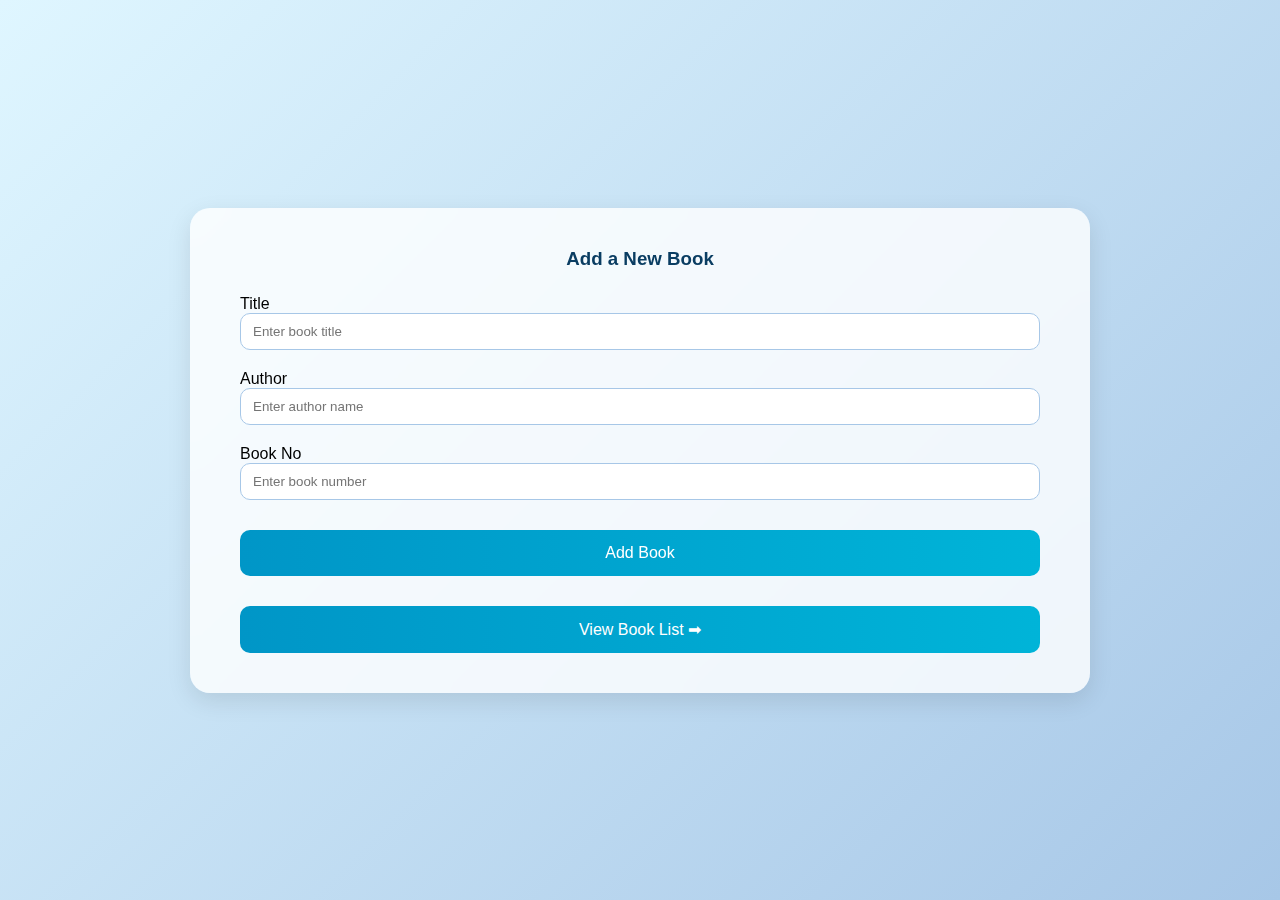
<file: index.html>
<!DOCTYPE html>
<html lang="en">
<head>
  <meta charset="UTF-8" />
  <meta name="viewport" content="width=device-width, initial-scale=1.0" />
  <title>Add Book</title>
  <link rel="stylesheet" href="style.css" />
  <script src="script.js" defer></script>
</head>
<body>
  <div class="container">
    <h3>Add a New Book</h3>

    <form id="form-list">
      <div>
        <label for="title">Title</label>
        <input type="text" id="title" placeholder="Enter book title" />
      </div>
      <div>
        <label for="author">Author</label>
        <input type="text" id="author" placeholder="Enter author name" />
      </div>
      <div>
        <label for="bookno">Book No</label>
        <input type="text" id="bookno" placeholder="Enter book number" />
      </div>
      <div>
        <input type="submit" value="Add Book" id="submit-btn" />
      </div>
    </form>

    <div id="alert-box" class="alert"></div>

    <button id="view-books-btn" onclick="window.location.href='book.html'">
      View Book List ➡
    </button>
  </div>
</body>
</html>
</file>
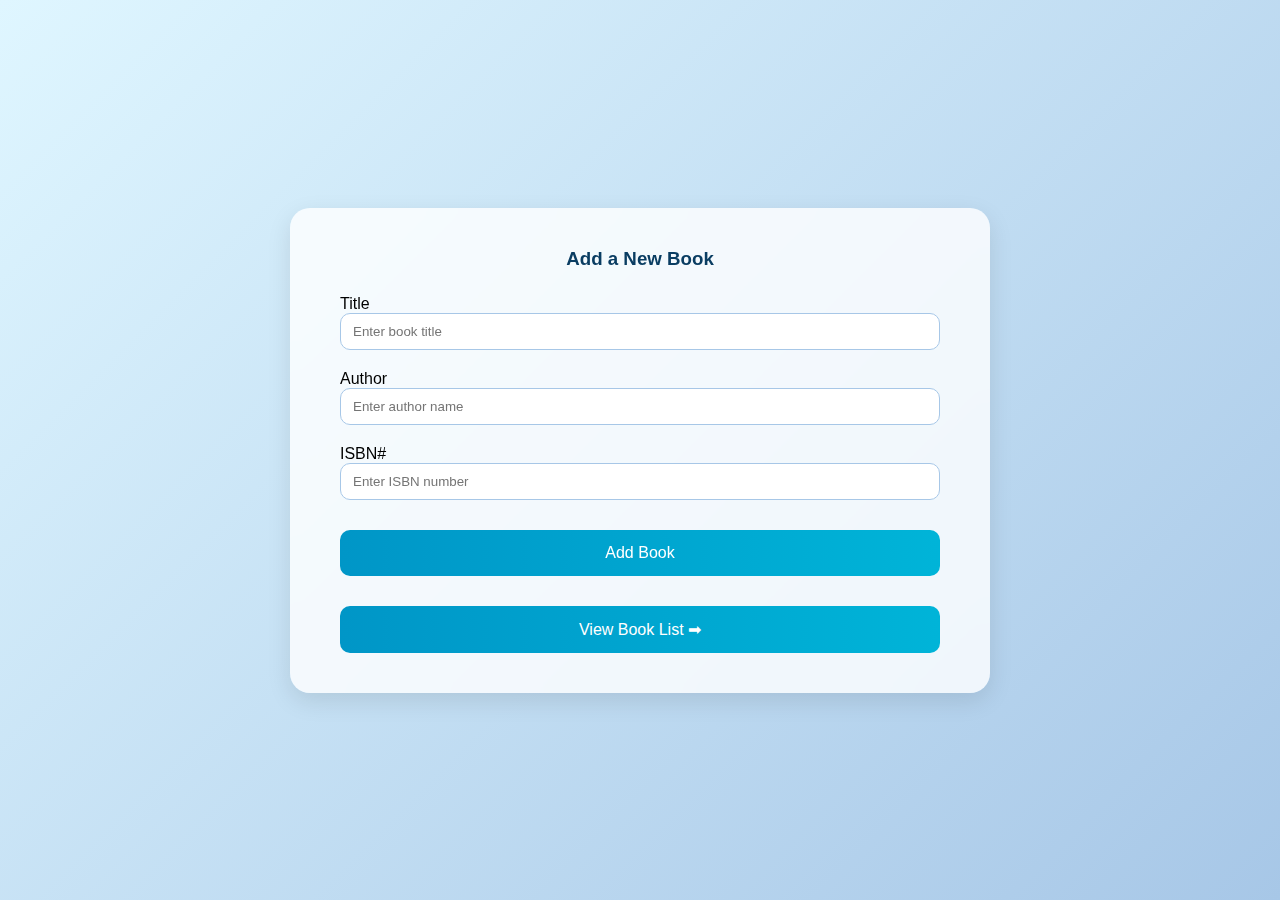
<file: Book_list/index.html>
<!DOCTYPE html>
<html lang="en">
<head>
  <meta charset="UTF-8">
  <meta name="viewport" content="width=device-width, initial-scale=1.0">
  <title>Add Book</title>
  <link rel="stylesheet" href="style.css">
  <script src="script.js" defer></script>
</head>
<body>
  <div class="container">
    <h3>Add a New Book</h3>
    <form id="form-list">
      <div>
        <label for="title">Title</label>
        <input type="text" id="title" placeholder="Enter book title">
      </div>
      <div>
        <label for="author">Author</label>
        <input type="text" id="author" placeholder="Enter author name">
      </div>
      <div>
        <label for="isbn">ISBN#</label>
        <input type="text" id="isbn" placeholder="Enter ISBN number">
      </div>
      <div>
        <input type="submit" value="Add Book" id="submit-btn">
      </div>
    </form>

    <div id="alert-box" class="alert"></div>
    <button id="view-books-btn" onclick='location.href="books.html"'>
      View Book List ➡
    </button>
  </div>
</body>
</html>
</file>
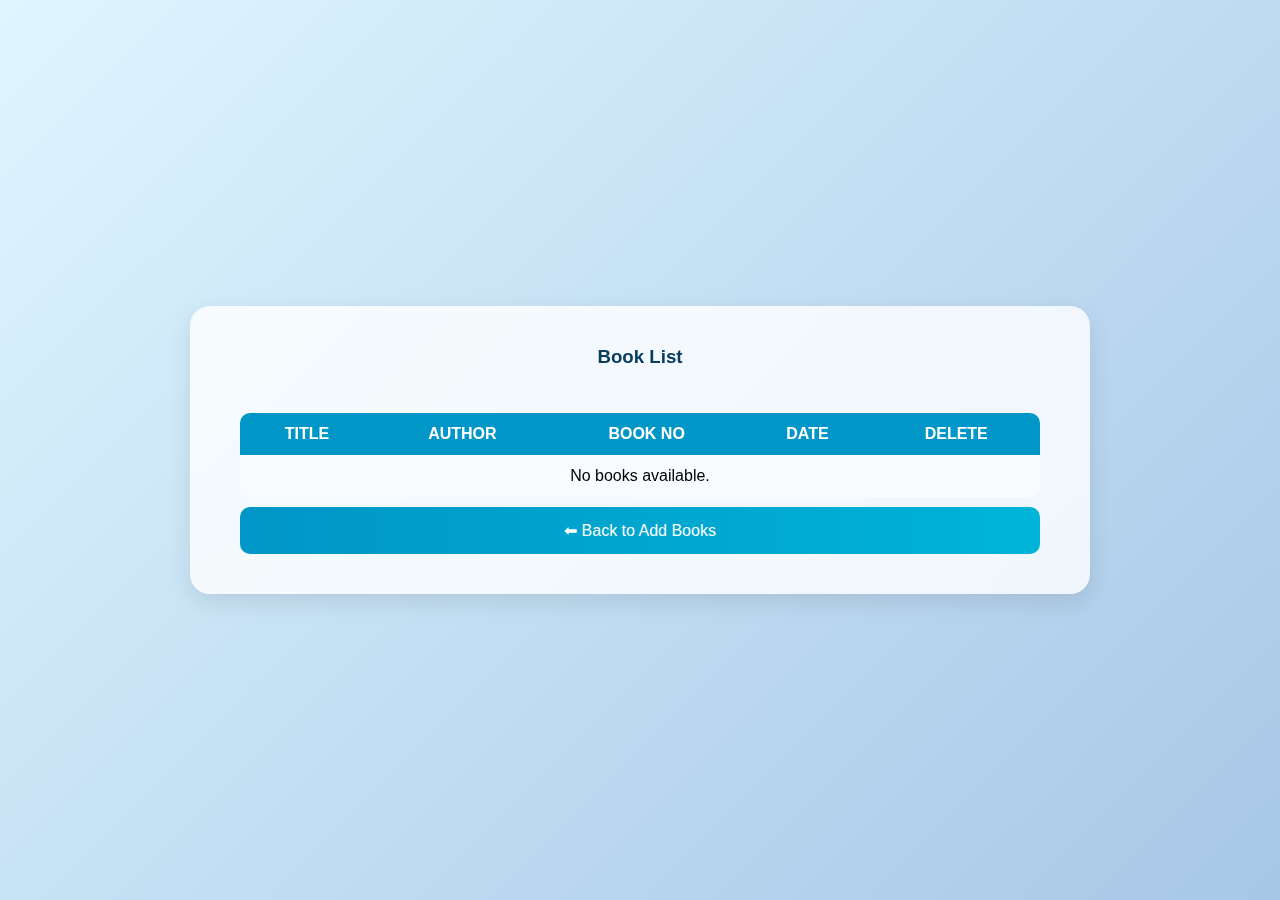
<file: books.html>
<!DOCTYPE html>
<html lang="en">
<head>
  <meta charset="UTF-8" />
  <meta name="viewport" content="width=device-width, initial-scale=1.0" />
  <title>Book List</title>
  <link rel="stylesheet" href="style.css" />
  <script src="book.js" defer></script>
</head>
<body>
  <div class="container">
    <h3>Book List</h3>
    <div id="alert-box" class="alert"></div>
<div class="table-wrapper">
    <table>
      <thead>
        <tr>
          <th>Title</th>
          <th>Author</th>
          <th>Book No</th>
          <th>Date</th>
          <th>Delete</th>
        </tr>
      </thead>
      <tbody id="book-list"></tbody>
    </table>
</div>
    <button id="back-btn" onclick='location.href="index.html"'>
      ⬅ Back to Add Books
    </button>
  </div>
</body>
</html>
</file>
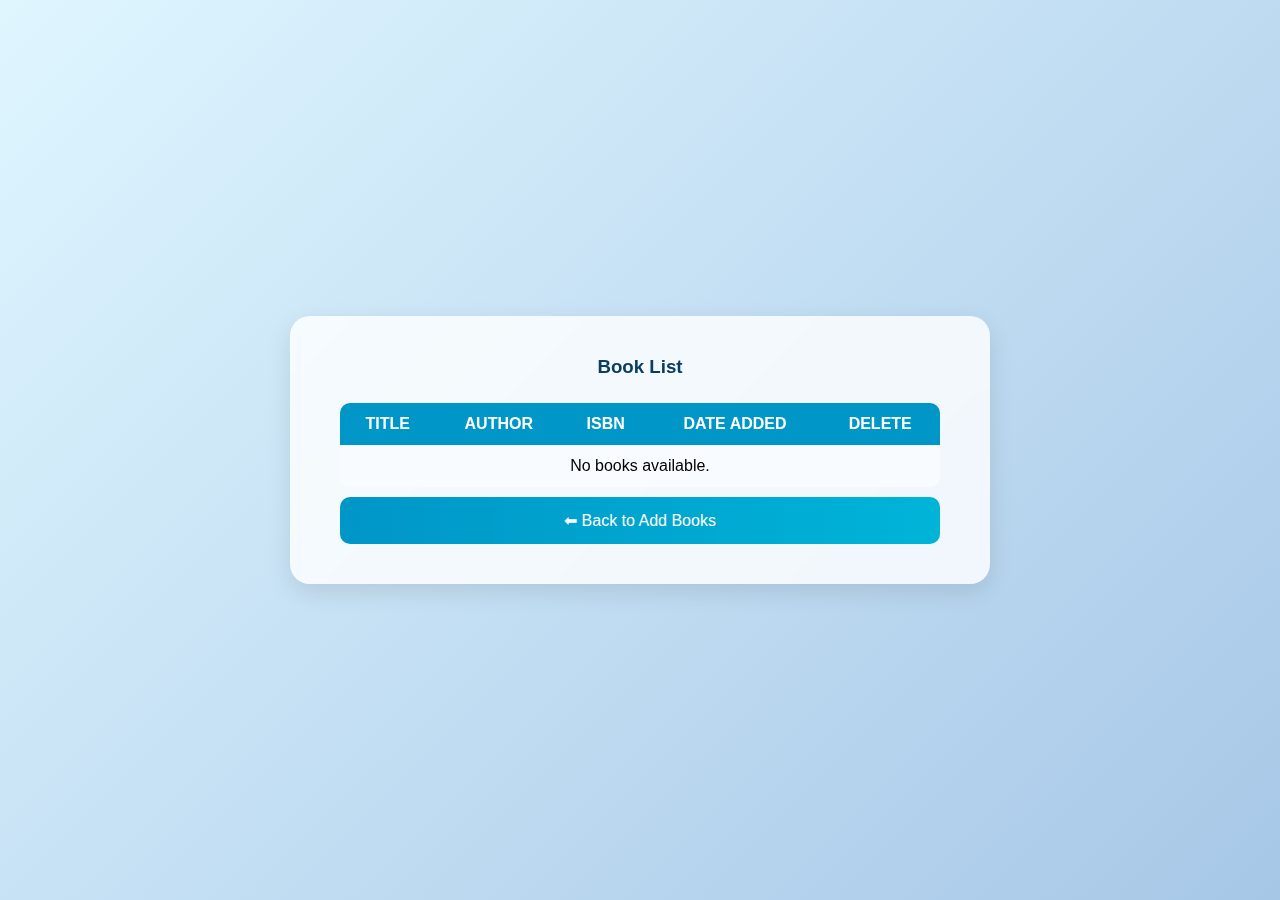
<file: Book_list/books.html>
<!DOCTYPE html>
<html lang="en">
<head>
  <meta charset="UTF-8" />
  <meta name="viewport" content="width=device-width, initial-scale=1.0" />
  <title>Book List</title>
  <link rel="stylesheet" href="style.css" />
  <script src="book.js" defer></script>
</head>
<body>
  <div class="container">
    <h3>Book List</h3>
    <div id="alert-box" class="alert"></div>
    <table>
      <thead>
        <tr>
          <th>Title</th>
          <th>Author</th>
          <th>ISBN</th>
          <th>Date Added</th>
          <th>Delete</th>
        </tr>
      </thead>
      <tbody id="book-list"></tbody>
    </table>

    <button id="back-btn" onclick="window.location.href='index.html'">
      ⬅ Back to Add Books
    </button>
  </div>
</body>
</html>
</file>
<file: style.css>
* {
  margin: 0;
  padding: 0;
  box-sizing: border-box;
  font-family: "Poppins", sans-serif;
}

body {
  background: linear-gradient(135deg, #dff6ff, #a7c7e7);
  min-height: 100vh;
  display: flex;
  justify-content: center;
  align-items: center;
  padding: 20px;
}

.container {
  background: #ffffffcc;
  backdrop-filter: blur(10px);
  border-radius: 20px;
  box-shadow: 0 8px 25px rgba(0, 0, 0, 0.1);
  padding: 40px 50px;
  width: 100%;
  max-width: 900px;
}

h3 {
  text-align: center;
  margin-bottom: 25px;
  color: #0a3d62;
  font-weight: 600;
}

form div {
  margin-bottom: 20px;
  display: flex;
  flex-direction: column;
}

input[type="text"] {
  padding: 10px 12px;
  border-radius: 10px;
  border: 1px solid #a7c7e7;
  outline: none;
  transition: 0.3s ease;
}

#submit-btn,
#view-books-btn,
#back-btn {
  background: linear-gradient(90deg, #0096c7, #00b4d8);
  color: white;
  border: none;
  border-radius: 10px;
  padding: 14px 20px;
  font-size: 1rem;
  cursor: pointer;
  width: 100%;
  transition: 0.3s ease;
  margin-top: 10px;
}

#submit-btn:hover,
#view-books-btn:hover,
#back-btn:hover {
  background: linear-gradient(90deg, #0077b6, #0096c7);
}

.table-wrapper {
  width: 100%;
  overflow-x: auto;
}

table {
  width: 100%;
  min-width: 650px;
  border-collapse: collapse;
  margin-top: 20px;
  background: #f8fbff;
  border-radius: 10px;
  overflow: hidden;
}

th,
td {
  padding: 12px 15px;
  text-align: center;
  word-wrap: break-word;
  white-space: normal;
}

th {
  background: #0096c7;
  color: white;
  text-transform: uppercase;
}

tr:nth-child(even) {
  background: #e3f2fd;
}

.delete {
  color: #e63946;
  font-weight: bold;
  font-size: 1.2rem;
  cursor: pointer;
}

.delete:hover {
  color: #c1121f;
}

.alert {
  display: none;
  text-align: center;
  padding: 10px;
  border-radius: 8px;
  color: #fff;
  margin-bottom: 15px;
  font-weight: 500;
}

.alert.success {
  display: block;
  background: #4caf50;
}

.alert.error {
  display: block;
  background: #e63946;
}

@media (max-width: 600px) {
  .container {
    padding: 25px 20px;
  }

  h3 {
    font-size: 18px;
  }

  th,
  td {
    padding: 8px;
    font-size: 13px;
  }

  table {
    min-width: 600px;
  }
}
</file>
<file: Book_list/style.css>
* {
  margin: 0;
  padding: 0;
  box-sizing: border-box;
  font-family: "Poppins", sans-serif;
}

body {
  background: linear-gradient(135deg, #dff6ff, #a7c7e7);
  min-height: 100vh;
  display: flex;
  justify-content: center;
  align-items: center;
  padding: 20px;
}

.container {
  background: #ffffffcc;
  backdrop-filter: blur(10px);
  border-radius: 20px;
  box-shadow: 0 8px 25px rgba(0, 0, 0, 0.1);
  padding: 40px 50px;
  width: 90%;
  max-width: 700px;
}

h3 {
  text-align: center;
  margin-bottom: 25px;
  color: #0a3d62;
  font-weight: 600;
}

form div {
  margin-bottom: 20px;
  display: flex;
  flex-direction: column;
}

input[type="text"] {
  padding: 10px 12px;
  border-radius: 10px;
  border: 1px solid #a7c7e7;
  outline: none;
  transition: 0.3s ease;
}

#submit-btn,
#view-books-btn,
#back-btn {
  background: linear-gradient(90deg, #0096c7, #00b4d8);
  color: white;
  border: none;
  border-radius: 10px;
  padding: 14px 20px;
  font-size: 1rem;
  cursor: pointer;
  width: 100%;
  transition: 0.3s ease;
  margin-top: 10px;
}

#submit-btn:hover,
#view-books-btn:hover,
#back-btn:hover {
  background: linear-gradient(90deg, #0077b6, #0096c7);
}

table {
  width: 100%;
  border-collapse: collapse;
  margin-top: 20px;
  background: #f8fbff;
  border-radius: 10px;
  overflow: hidden;
}

th,
td {
  padding: 12px 15px;
  text-align: center;
  word-wrap: break-word;
  white-space: normal;
}

th {
  background: #0096c7;
  color: white;
  text-transform: uppercase;
}

tr:nth-child(even) {
  background: #e3f2fd;
}

.delete {
  color: #e63946;
  font-weight: bold;
  font-size: 1.2rem;
  text-decoration: none;
  cursor: pointer;
}

.delete:hover {
  color: #c1121f;
}

.alert {
  display: none;
  text-align: center;
  padding: 10px;
  border-radius: 8px;
  color: #fff;
  margin-bottom: 15px;
  font-weight: 500;
}

.alert.success {
  display: block;
  background: #4caf50;
}

.alert.error {
  display: block;
  background: #e63946;
}

@media (max-width: 600px) {
  table {
    font-size: 0.9rem;
  }
  th, td {
    padding: 8px;
  }
}
</file>
